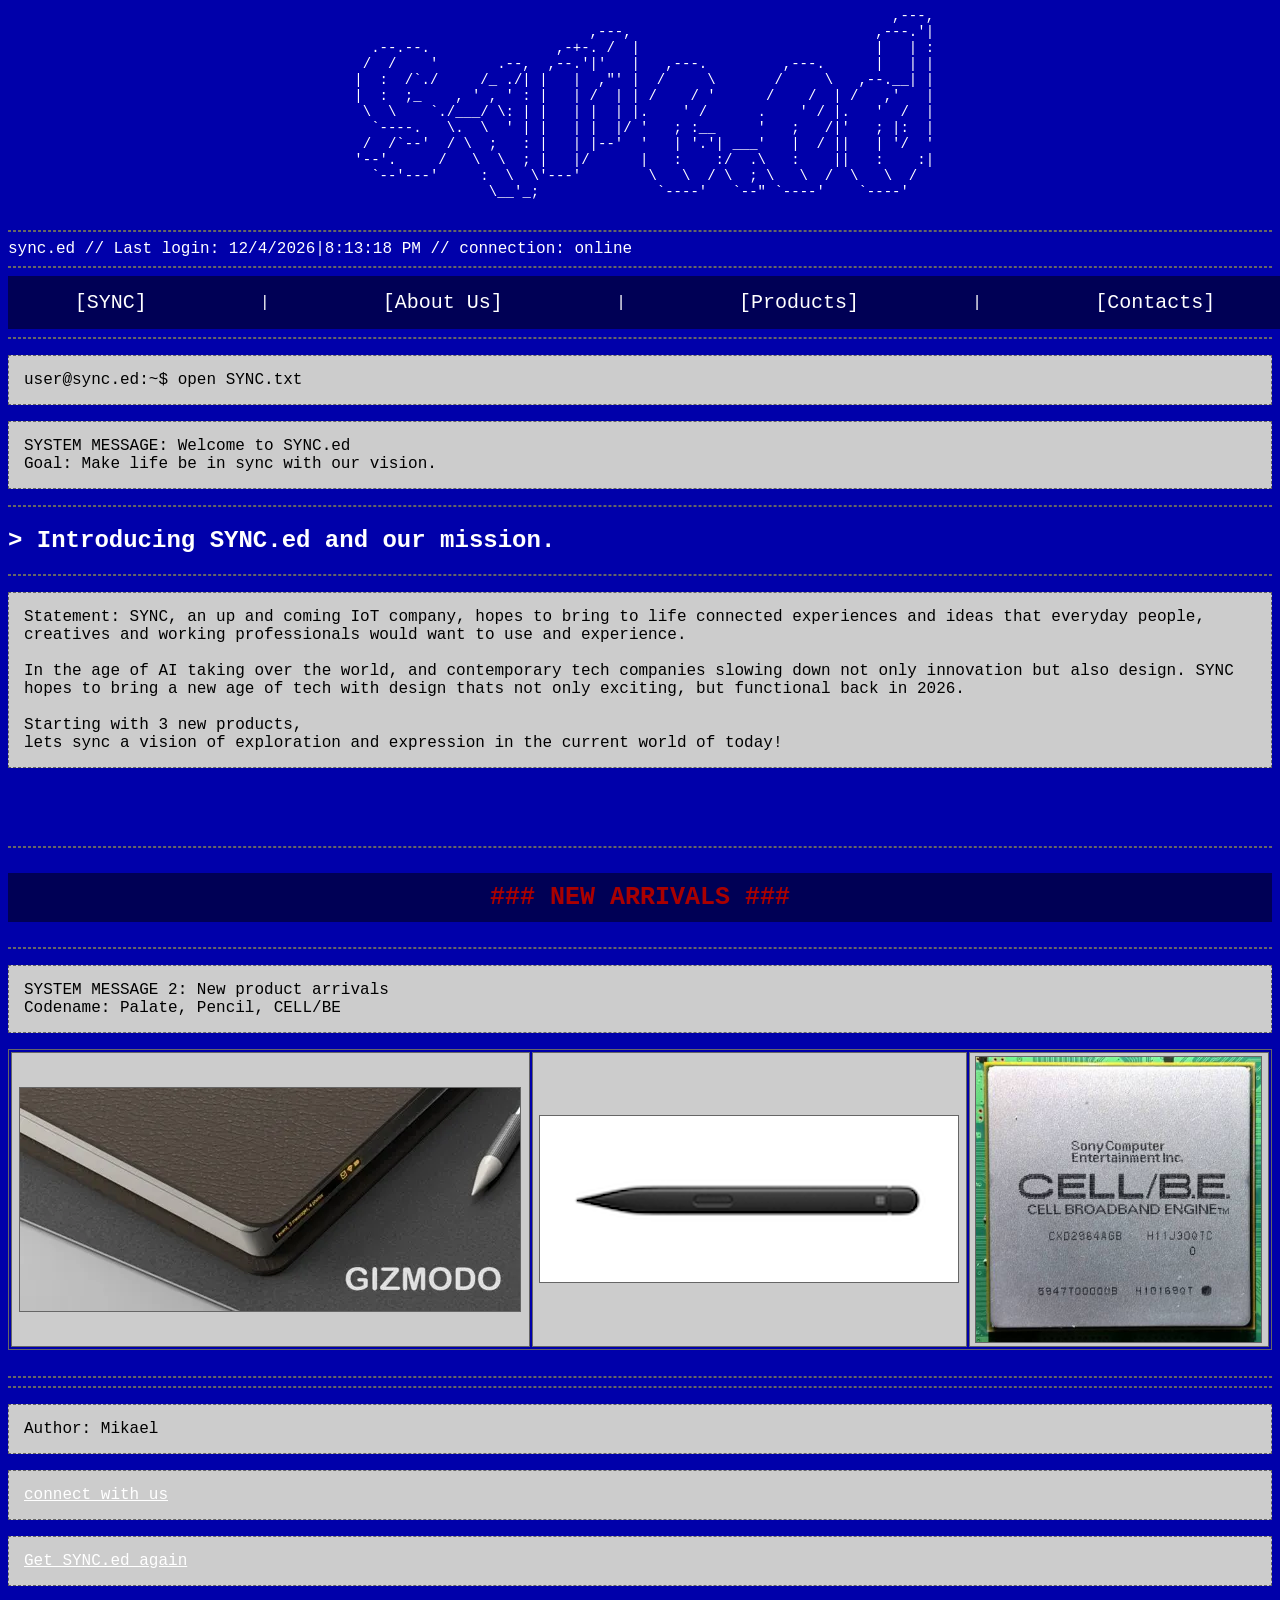
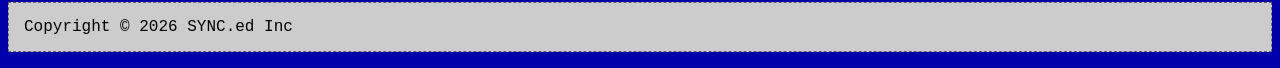
<file: index.html>
<!DOCTYPE>
<html>
    <head>
        <title>sync.ed homepage</title>

        <link id="themeStylesheet" rel="stylesheet" href="style.css">

        <meta name="viewport" content="width=device-width,initial-scale=0.50">
    </head>

    <body>
        <header>
            <pre>
                                                                 ,---,
                             ,---,                             ,---.'|
   .--.--.               ,-+-. /  |                            |   | :
  /  /    '       .--,  ,--.'|'   |   ,---.         ,---.      |   | |
 |  :  /`./     /_ ./| |   |  ,"' |  /     \       /     \   ,--.__| |
 |  :  ;_    , ' , ' : |   | /  | | /    / '      /    /  | /   ,'   |
  \  \    `./___/ \: | |   | |  | |.    ' /      .    ' / |.   '  /  |
   `----.   \.  \  ' | |   | |  |/ '   ; :__     '   ;   /|'   ; |:  |
  /  /`--'  / \  ;   : |   | |--'  '   | '.'| ___'   |  / ||   | '/  '
 '--'.     /   \  \  ; |   |/      |   :    :/  .\   :    ||   :    :|
 `--'---'     :  \  \'---'        \   \  / \  ; \   \  /  \   \  /
              \__'_;              `----'   `--" `----'    `----'
            </pre>
        </header>

        <hr />

        <div id="datetime"></div>

        <script>
            const now = new Date();
        
            const date = now.toLocaleDateString();
            const time = now.toLocaleTimeString();
        
            document.getElementById("datetime").innerHTML =
                "sync.ed // Last login: " + date + "|" + time + " // connection: online";
        </script>

        <hr />
        
        <nav class="navbar">

            <a href="index.html" class="nav-link">[SYNC]</a> |
        
            <a href="aboutus.html" class="nav-link">[About Us]</a> |
        
            <a href="products.html" class="nav-link">[Products]</a> |
        
            <a href="contactus.html" class="nav-link">[Contacts]</a>

        </nav>

        <hr />
        
        <section>

            <article>
                <p>user@sync.ed:~$ open SYNC.txt</p>

                <p>
                    SYSTEM MESSAGE: Welcome to SYNC.ed
                    <br>
                    Goal: Make life be in sync with our vision.
                </p>
            </article>

            <hr />

            <h2>> Introducing SYNC.ed and our mission.</h2>

            <hr />
                
            <article>
                <p>
                    Statement: SYNC, an up and coming IoT company, hopes to bring to life connected experiences and ideas that everyday people, 
                    creatives and working professionals would want to use and experience. 
                    <br>
                    <br>
                    In the age of AI taking over the world, and contemporary tech companies slowing down not only innovation but also design. 
                    SYNC hopes to bring a new age of tech with design thats not only exciting, but functional back in 2026. 
                    <br>
                    <br>
                    Starting with 3 new products,
                    <br>
                    lets sync a vision of exploration and expression in the current world of today!
            
                </p>
            
                <br />
                <br />
                <br />

            </article>

            <hr /> 

            <article>
                <h3>### NEW ARRIVALS ###</h3>
                
                <hr /> 

                <p>
                    SYSTEM MESSAGE 2: New product arrivals
                    <br>
                    Codename: Palate, Pencil, CELL/BE
                </p>

                <div class="table-container">
                
                    <table style="width: 100%; min-width: 600px;">
                        <tr>
                            <th><img src="photos/5e43765f-f0fe-11e2-8c7c-d4ae52e62bcc.jpg.webp"></th>

                            <th><img src="photos/images.png"></th>

                            <th><img src="photos/images.jpeg" style="width:285px;height:285px;"></th>

                        </tr>

                    </table>

                </div>

                <br />
            </article>

        </section>

        <hr />

        <hr />

        <footer>
            <p>Author: Mikael</p>
            <p><a href="contactus.html">connect with us</a></p>
            <p><a href="index.html" onclick="toggleTheme()">Get SYNC.ed again</a></p>
            <p>Copyright &copy; 2026 SYNC.ed Inc</p>
        </footer>

        <script>
            function toggleTheme() {
                let theme = localStorage.getItem("theme");
        
                if (theme === "alternate") {
                    localStorage.setItem("theme", "default");
                } else {
                    localStorage.setItem("theme", "alternate");
                }
            }
        
            let theme = localStorage.getItem("theme");
        
            if (theme === "alternate") {
                document.getElementById("themeStylesheet").href = "style_alt.css";
            } else {
                document.getElementById("themeStylesheet").href = "style.css";
            }
        </script>

    </body>
    
</html>
</file>
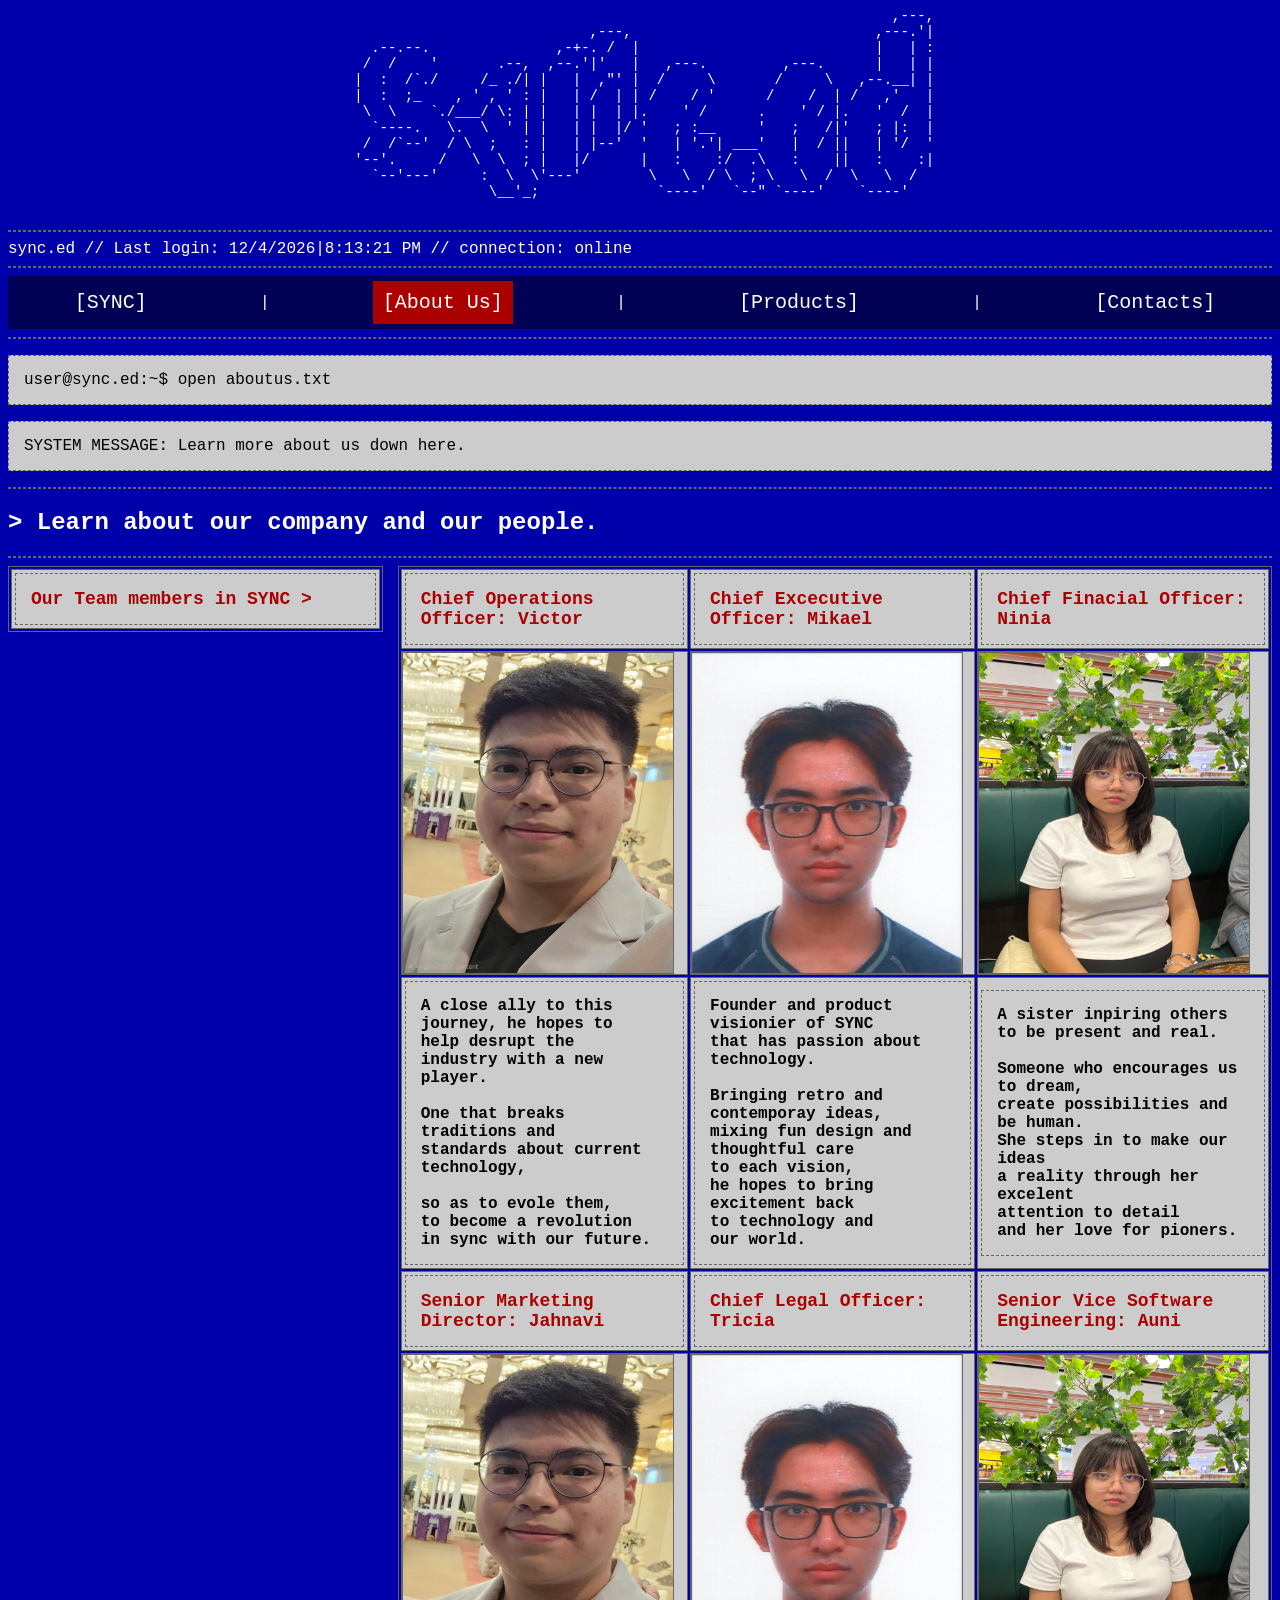
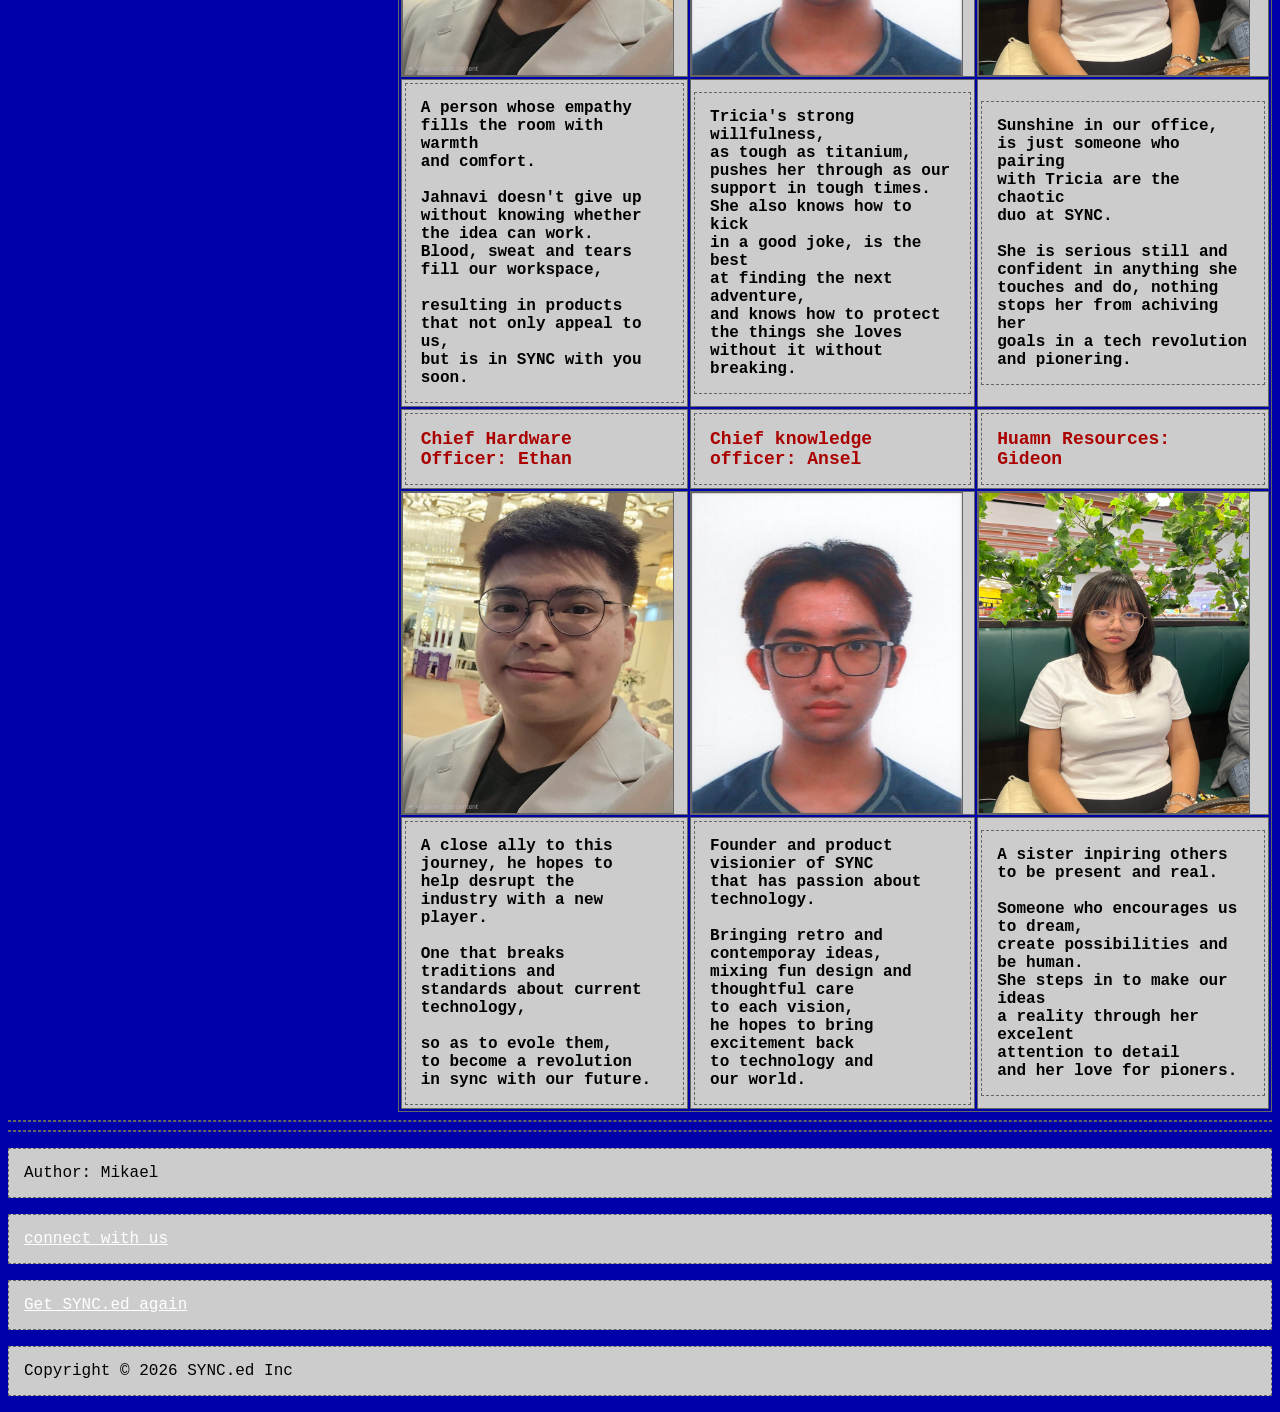
<file: aboutus.html>
<!DOCTYPE>
<html>
    <head>
        <title>sync.ed aboutus</title>

        <link id="themeStylesheet" rel="stylesheet" href="style.css">

        <meta name="viewport" content="width=device-width,initial-scale=0.50">
    </head>

    <body>
        <header>
            <pre>
                                                                 ,---,
                             ,---,                             ,---.'|
   .--.--.               ,-+-. /  |                            |   | :
  /  /    '       .--,  ,--.'|'   |   ,---.         ,---.      |   | |
 |  :  /`./     /_ ./| |   |  ,"' |  /     \       /     \   ,--.__| |
 |  :  ;_    , ' , ' : |   | /  | | /    / '      /    /  | /   ,'   |
  \  \    `./___/ \: | |   | |  | |.    ' /      .    ' / |.   '  /  |
   `----.   \.  \  ' | |   | |  |/ '   ; :__     '   ;   /|'   ; |:  |
  /  /`--'  / \  ;   : |   | |--'  '   | '.'| ___'   |  / ||   | '/  '
 '--'.     /   \  \  ; |   |/      |   :    :/  .\   :    ||   :    :|
 `--'---'     :  \  \'---'        \   \  / \  ; \   \  /  \   \  /
              \__'_;              `----'   `--" `----'    `----'
            </pre>
        </header>

        <hr />

        <div id="datetime"></div>

        <script>
            const now = new Date();
        
            const date = now.toLocaleDateString();
            const time = now.toLocaleTimeString();
        
            document.getElementById("datetime").innerHTML =
                "sync.ed // Last login: " + date + "|" + time + " // connection: online";
        </script>

        <hr />
    
        <nav class="navbar">

            <a href="index.html" class="nav-link">[SYNC]</a> |
        
            <a href="aboutus.html" class="nav-active">[About Us]</a> |
        
            <a href="products.html" class="nav-link">[Products]</a> |
        
            <a href="contactus.html" class="nav-link">[Contacts]</a>

        </nav>
        
        <hr />

        <section>

            <article>
                <p>user@sync.ed:~$ open aboutus.txt</p>

                <p>
                    SYSTEM MESSAGE: Learn more about us down here.
                </p>
            </article>

            <hr />

            <h2>> Learn about our company and our people.</h2>    

            <hr />

            <div class="about-layout">

                <aside>
                    <table>
                        <tr>
                            <th>
                                <h4>Our Team members in SYNC ></h4>
                            </th>
                        </tr>
                    </table>
                </aside>
            
                <article style="width: 70%;">

                    <div class="table-container">
                        <table>

                            <tr>
                                <th><h4>Chief Operations Officer: Victor</h4></th>
        
                                <th><h4>Chief Excecutive Officer: Mikael</h4></th>
        
                                <th><h4>Chief Finacial Officer: Ninia</h4></th>
                            
                            </tr>
                        
                            <tr>
                                <td><img src="photos/PHOTO-2026-10-26-10-58-45.jpg" style="width:270px;height:320px;"></td>
        
                                <td><img src="photos/a709bb50-7704-4b6d-8755-b4cc9cace6e2.JPG" style="width:270px;height:320px;"></td>
        
                                <td><img src="photos/IMG_8141.JPG" style="width:270px;height:320px;"></td>
                            </tr>
        
                            <tr>
                                <th><p>
                                    A close ally to this 
                                    <br>
                                    journey, he hopes to
                                    <br>
                                    help desrupt the
                                    <br>
                                    industry with a new player.
                                    <br>
                                    <br>
                                    One that breaks
                                    <br>
                                    traditions and
                                    <br>
                                    standards about current 
                                    <br>
                                    technology,
                                    <br>
                                    <br>
                                    so as to evole them,
                                    <br>
                                    to become a revolution
                                    <br> 
                                    in sync with our future.
        
        
                                </p></th>
        
                                <th><p>
                                    
                                    Founder and product  
                                    <br> 
                                    visionier of SYNC
                                    <br>
                                    that has passion about
                                    <br>
                                    technology.
                                    <br>
                                    <br>
                                    Bringing retro and
                                    <br>
                                    contemporay ideas,
                                    <br>
                                    mixing fun design and
                                    <br>
                                    thoughtful care 
                                    <br>
                                    to each vision, 
                                    <br>
                                    he hopes to bring
                                    <br>
                                    excitement back
                                    <br>
                                    to technology and
                                    <br>
                                    our world.    
                                </p></th>
        
                                <th><p>
                                    A sister inpiring others 
                                    <br>
                                    to be present and real.
                                    <br>
                                    <br>
                                    Someone who encourages us to dream, 
                                    <br>
                                    create possibilities and 
                                    <br>
                                    be human.
                                    <br> 
                                    She steps in to make our ideas
                                    <br>
                                    a reality through her excelent
                                    <br>
                                    attention to detail 
                                    <br>
                                    and her love for pioners.
                                </p></th>
                            
                            </tr>
    
                            <tr>
                                <th><h4>Senior Marketing Director: Jahnavi</h4></th>
        
                                <th><h4>Chief Legal Officer: Tricia</h4></th>
        
                                <th><h4>Senior Vice Software Engineering: Auni</h4></th>
                            
                            </tr>
                        
                            <tr>
                                <td><img src="photos/PHOTO-2026-10-26-10-58-45.jpg" style="width:270px;height:320px;"></td>
        
                                <td><img src="photos/a709bb50-7704-4b6d-8755-b4cc9cace6e2.JPG" style="width:270px;height:320px;"></td>
        
                                <td><img src="photos/IMG_8141.JPG" style="width:270px;height:320px;"></td>
                            </tr>
        
                            <tr>
                                <th><p>
                                    A person whose empathy
                                    <br>
                                    fills the room with warmth
                                    <br>
                                    and comfort.
                                    <br>
                                    <br>
                                    Jahnavi doesn't give up  
                                    <br>
                                    without knowing whether
                                    <br>
                                    the idea can work.
                                    <br>
                                    Blood, sweat and tears
                                    <br>
                                    fill our workspace,
                                    <br>
                                    <br>
                                    resulting in products
                                    <br>
                                    that not only appeal to us,
                                    <br> 
                                    but is in SYNC with you soon.
        
        
                                </p></th>
        
                                <th><p>
                                    
                                    Tricia's strong willfulness,  
                                    <br> 
                                    as tough as titanium,
                                    <br>
                                    pushes her through as our
                                    <br>
                                    support in tough times.
                                    <br>
                                    She also knows how to kick
                                    <br>
                                    in a good joke, is the best
                                    <br>
                                    at finding the next adventure,
                                    <br>
                                    and knows how to protect
                                    <br>
                                    the things she loves 
                                    <br>
                                    without it without breaking.
                                    <br>
                                    
                                </p></th>
        
                                <th><p>
                                    Sunshine in our office, 
                                    <br>
                                    is just someone who pairing
                                    <br>
                                    with Tricia are the chaotic
                                    <br>
                                    duo at SYNC.
                                    <br>
                                    <br>
                                    She is serious still and 
                                    <br>
                                    confident in anything she
                                    <br> 
                                    touches and do, nothing 
                                    <br>
                                    stops her from achiving her
                                    <br>
                                    goals in a tech revolution
                                    <br>
                                    and pionering.
                                </p></th>
                            
                            </tr>
    
                            <tr>
                                <th><h4>Chief Hardware Officer: Ethan</h4></th>
        
                                <th><h4>Chief knowledge officer: Ansel</h4></th>
        
                                <th><h4>Huamn Resources: <br>
                                    Gideon</h4></th>
                            
                            </tr>
                        
                            <tr>
                                <td><img src="photos/PHOTO-2026-10-26-10-58-45.jpg" style="width:270px;height:320px;"></td>
        
                                <td><img src="photos/a709bb50-7704-4b6d-8755-b4cc9cace6e2.JPG" style="width:270px;height:320px;"></td>
        
                                <td><img src="photos/IMG_8141.JPG" style="width:270px;height:320px;"></td>
                            </tr>
        
                            <tr>
                                <th><p>
                                    A close ally to this 
                                    <br>
                                    journey, he hopes to
                                    <br>
                                    help desrupt the
                                    <br>
                                    industry with a new player.
                                    <br>
                                    <br>
                                    One that breaks
                                    <br>
                                    traditions and
                                    <br>
                                    standards about current 
                                    <br>
                                    technology,
                                    <br>
                                    <br>
                                    so as to evole them,
                                    <br>
                                    to become a revolution
                                    <br> 
                                    in sync with our future.
        
        
                                </p></th>
        
                                <th><p>
                                    
                                    Founder and product  
                                    <br> 
                                    visionier of SYNC
                                    <br>
                                    that has passion about
                                    <br>
                                    technology.
                                    <br>
                                    <br>
                                    Bringing retro and
                                    <br>
                                    contemporay ideas,
                                    <br>
                                    mixing fun design and
                                    <br>
                                    thoughtful care 
                                    <br>
                                    to each vision, 
                                    <br>
                                    he hopes to bring
                                    <br>
                                    excitement back
                                    <br>
                                    to technology and
                                    <br>
                                    our world.    
                                </p></th>
        
                                <th><p>
                                    A sister inpiring others 
                                    <br>
                                    to be present and real.
                                    <br>
                                    <br>
                                    Someone who encourages us to dream, 
                                    <br>
                                    create possibilities and 
                                    <br>
                                    be human.
                                    <br> 
                                    She steps in to make our ideas
                                    <br>
                                    a reality through her excelent
                                    <br>
                                    attention to detail 
                                    <br>
                                    and her love for pioners.
                                </p></th>
                            
                            </tr>
        
                        </table>
                    </div>

                </article>
            
            </div>

        </section>

        <hr />

        <hr />

        <footer>
            <p>Author: Mikael</p>
            <p><a href="contactus.html">connect with us</a></p>
            <p><a href="index.html" onclick="toggleTheme()">Get SYNC.ed again</a></p>
            <p>Copyright &copy; 2026 SYNC.ed Inc</p>
        </footer>

        <script>
            function toggleTheme() {
                let theme = localStorage.getItem("theme");
        
                if (theme === "alternate") {
                    localStorage.setItem("theme", "default");
                } else {
                    localStorage.setItem("theme", "alternate");
                }
            }
        
            let theme = localStorage.getItem("theme");
        
            if (theme === "alternate") {
                document.getElementById("themeStylesheet").href = "style_alt.css";
            } else {
                document.getElementById("themeStylesheet").href = "style.css";
            }
        </script>

    </body>
    
</html>
</file>
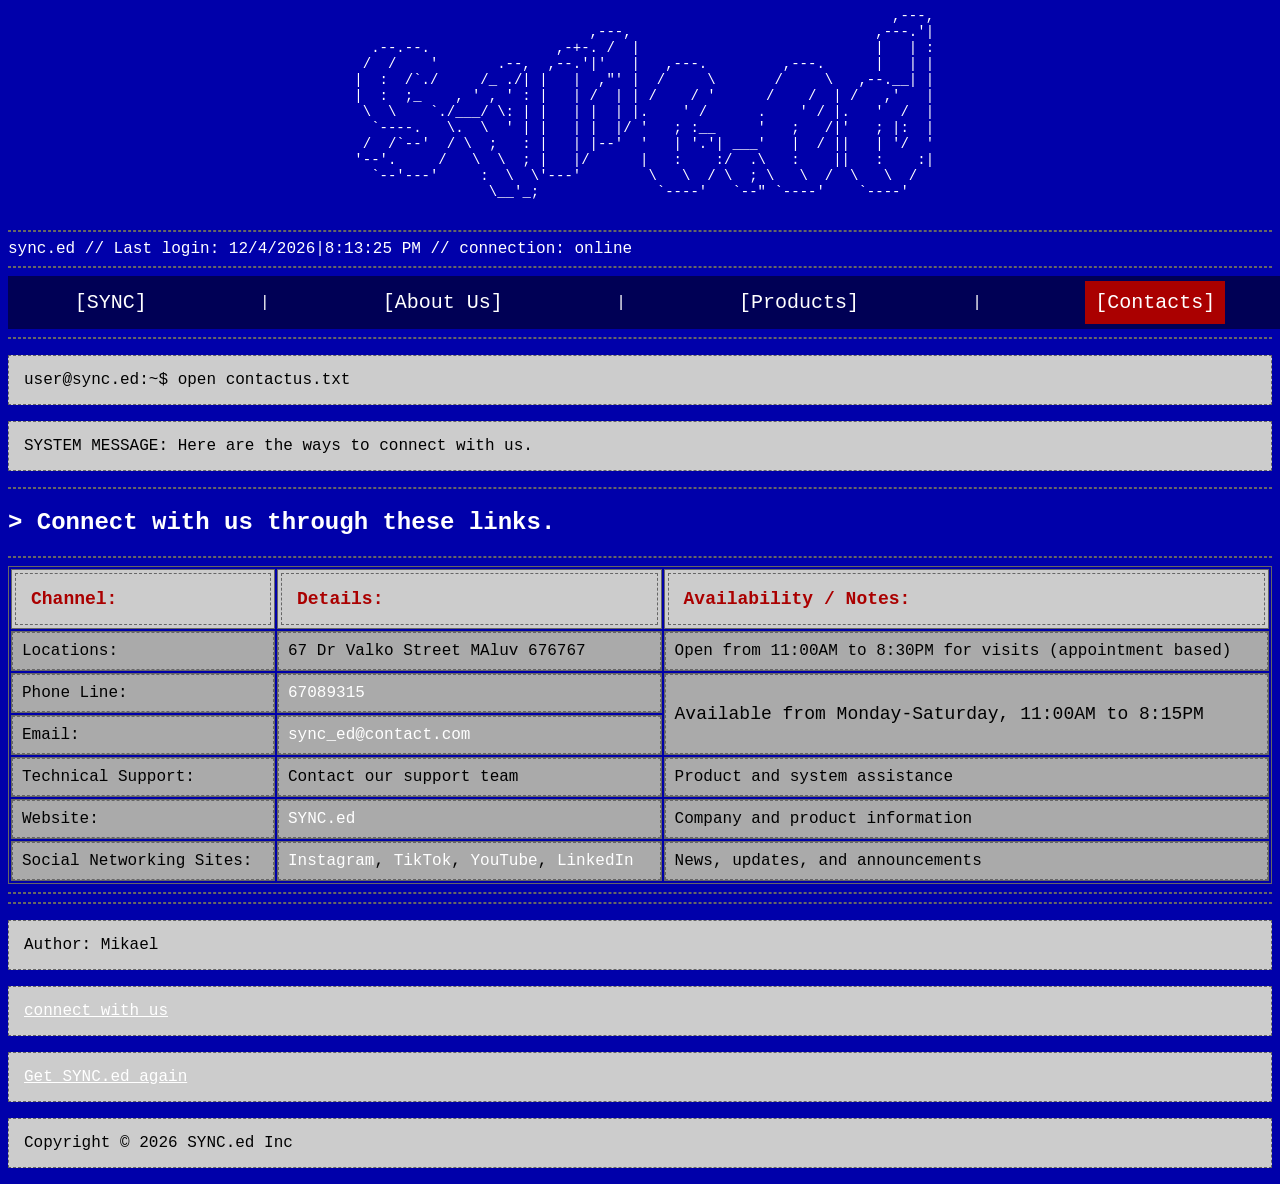
<file: contactus.html>
<!DOCTYPE>
<html>
    <head>
        <title>sync.ed contatcus</title>

        <link id="themeStylesheet" rel="stylesheet" href="style.css">

        <meta name="viewport" content="width=device-width,initial-scale=0.50">
    </head>

    <body>
        <header>
            <pre>
                                                                 ,---,
                             ,---,                             ,---.'|
   .--.--.               ,-+-. /  |                            |   | :
  /  /    '       .--,  ,--.'|'   |   ,---.         ,---.      |   | |
 |  :  /`./     /_ ./| |   |  ,"' |  /     \       /     \   ,--.__| |
 |  :  ;_    , ' , ' : |   | /  | | /    / '      /    /  | /   ,'   |
  \  \    `./___/ \: | |   | |  | |.    ' /      .    ' / |.   '  /  |
   `----.   \.  \  ' | |   | |  |/ '   ; :__     '   ;   /|'   ; |:  |
  /  /`--'  / \  ;   : |   | |--'  '   | '.'| ___'   |  / ||   | '/  '
 '--'.     /   \  \  ; |   |/      |   :    :/  .\   :    ||   :    :|
 `--'---'     :  \  \'---'        \   \  / \  ; \   \  /  \   \  /
              \__'_;              `----'   `--" `----'    `----'
            </pre>
        </header>

        <hr />

        <div id="datetime"></div>

        <script>
            const now = new Date();
        
            const date = now.toLocaleDateString();
            const time = now.toLocaleTimeString();
        
            document.getElementById("datetime").innerHTML =
                "sync.ed // Last login: " + date + "|" + time + " // connection: online";
        </script>

        <hr />
    
        <nav class="navbar">

            <a href="index.html" class="nav-link">[SYNC]</a> |
        
            <a href="aboutus.html" class="nav-link">[About Us]</a> |
        
            <a href="products.html" class="nav-link">[Products]</a> |
        
            <a href="contactus.html" class="nav-active">[Contacts]</a>

        </nav>
    
        <hr />

        <section>

            <article>
                <p>user@sync.ed:~$ open contactus.txt</p>

                <p>
                    SYSTEM MESSAGE: Here are the ways to connect with us.
                </p>
            </article>

            <hr />

            <h2>> Connect with us through these links.</h2>

            <hr />

            <div class="table-container">
                <table style="width: 100%; min-width: 600px;">
                    <tr>
                        <th><h4>Channel:</h4></th>

                        <th><h4>Details:</h4></th>

                        <th><h4>Availability / Notes:</h4></th>
                    </tr>
                        
                    <tr>
                        <td><p class="darker">Locations:</p></td>
                            
                        <td><p class="darker">67 Dr Valko Street MAluv 676767</p></td>
                            
                        <td><p class="darker">Open from 11:00AM to 8:30PM for visits (appointment based)</p></td>
                    </tr>

                    <tr>
                        <td><p class="darker">Phone Line:</p></td>
                        
                        <td>
                            <p class="darker">
                                <a href="tel:67089315">67089315</a>
                            </p>
                        </td>
                        
                        <td rowspan="2">
                            <p style="font-size: large;" class="darker">
                                <br>
                                Available from Monday-Saturday, 11:00AM to 8:15PM
                                <br>
                                <br>
                            </p>
                        </td>
                    </tr>

                    <tr>
                        <td><p class="darker">Email:</p></td>
                        
                        <td>
                            <p class="darker">
                                <a href="mailto:sync_ed@contact.com">
                                    sync_ed@contact.com
                                </a>
                            </p>
                        </td>
                            
                            
                    </tr>

                    <tr>
                        <td><p class="darker">Technical Support:</p></td>
                            
                        <td><p class="darker">Contact our support team</p></td>

                        <td><p class="darker">Product and system assistance</p></td>
                    </tr>

                    <tr>
                        <td><p class="darker">Website:</p></td>
                        
                        <td><p class="darker"><a href="index.html">SYNC.ed</a></p></td>

                        <td><p class="darker">Company and product information</p></td>
                            
                    </tr>

                    <tr>
                        <td><p class="darker">Social Networking Sites:</p></td>
                        
                        <td>
                            <p class="darker">
                                <a href="https://www.instagram.com/">Instagram</a>,
                                <a href="https://www.tiktok.com/">TikTok</a>,
                                <a href="https://www.youtube.com/">YouTube</a>,
                                <a href="https://www.linkedin.com/">LinkedIn</a>
                            </p>
                        </td>

                        <td><p class="darker">News, updates, and announcements</p></td>
                            
                    </tr>

                </table>
            </div>

        </section>

        <hr />

        <hr />

        <footer>
            <p>Author: Mikael</p>
            <p><a href="contactus.html">connect with us</a></p>
            <p><a href="index.html" onclick="toggleTheme()">Get SYNC.ed again</a></p>
            <p>Copyright &copy; 2026 SYNC.ed Inc</p>
        </footer>

        <script>
            function toggleTheme() {
                let theme = localStorage.getItem("theme");
        
                if (theme === "alternate") {
                    localStorage.setItem("theme", "default");
                } else {
                    localStorage.setItem("theme", "alternate");
                }
            }
        
            let theme = localStorage.getItem("theme");
        
            if (theme === "alternate") {
                document.getElementById("themeStylesheet").href = "style_alt.css";
            } else {
                document.getElementById("themeStylesheet").href = "style.css";
            }
        </script>

    </body>
    
</html>
</file>
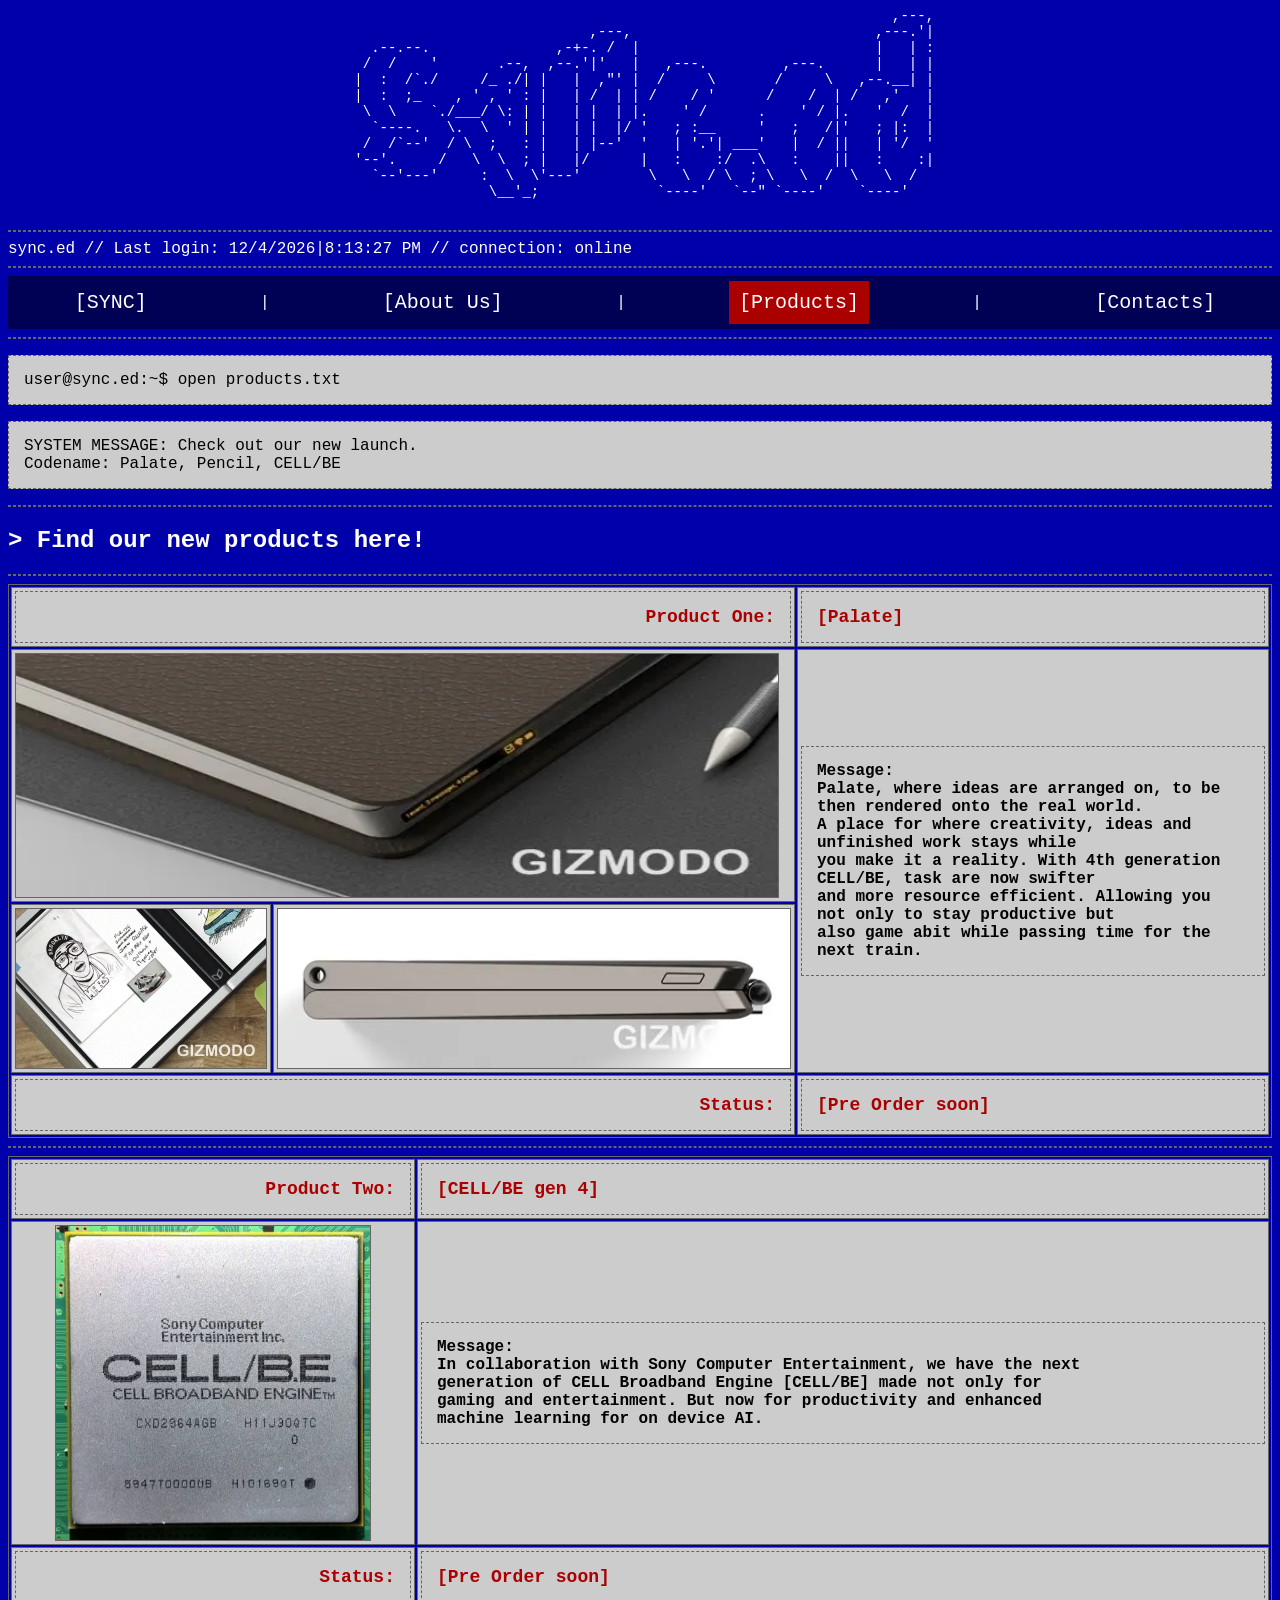
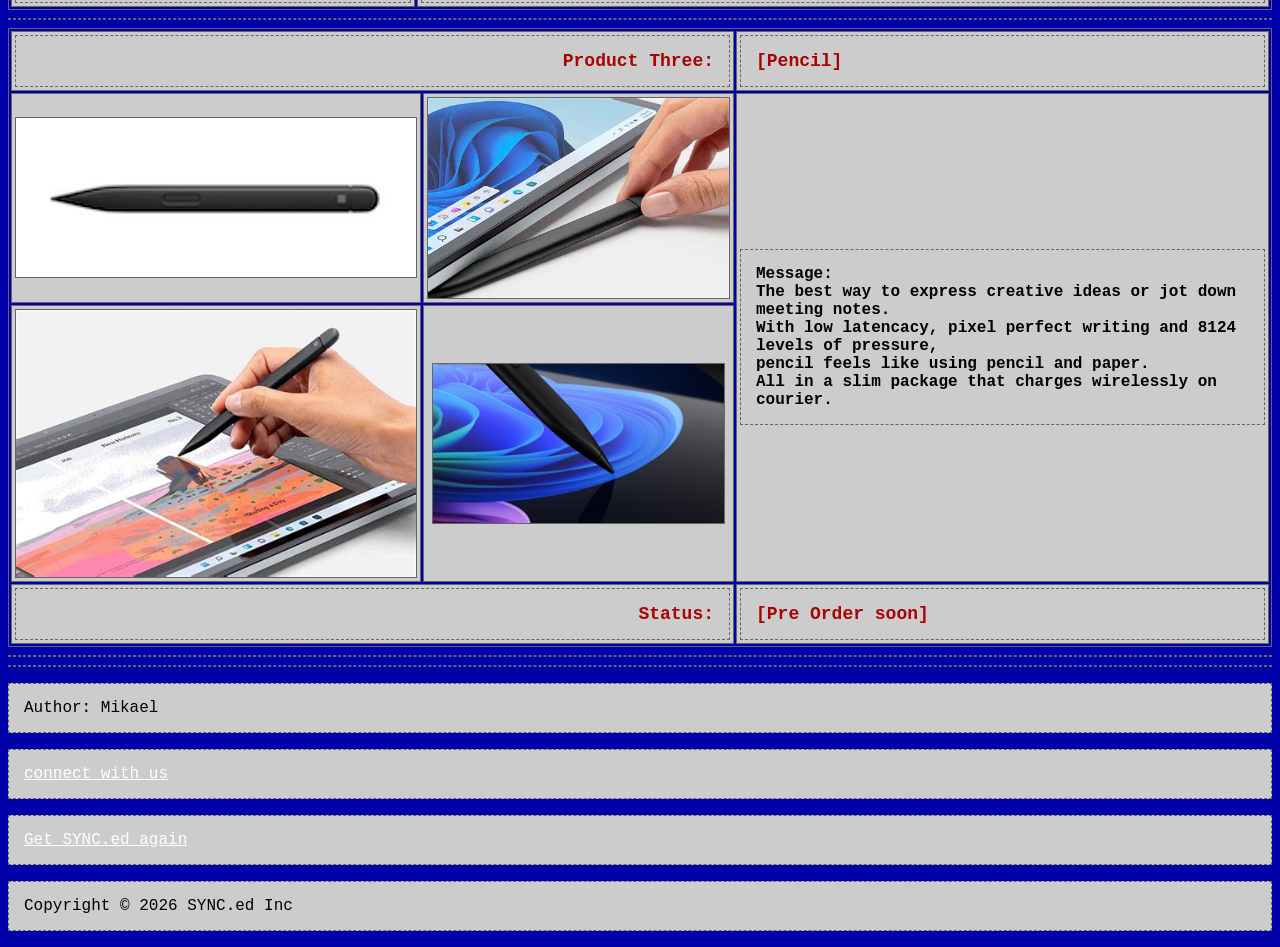
<file: products.html>
<!DOCTYPE>
<html>
    <head>
        <title>sync.ed products</title>

        <link id="themeStylesheet" rel="stylesheet" href="style.css">

        <meta name="viewport" content="width=device-width,initial-scale=0.50">
    </head>

    <body>
        <header>
            <pre>
                                                                 ,---,
                             ,---,                             ,---.'|
   .--.--.               ,-+-. /  |                            |   | :
  /  /    '       .--,  ,--.'|'   |   ,---.         ,---.      |   | |
 |  :  /`./     /_ ./| |   |  ,"' |  /     \       /     \   ,--.__| |
 |  :  ;_    , ' , ' : |   | /  | | /    / '      /    /  | /   ,'   |
  \  \    `./___/ \: | |   | |  | |.    ' /      .    ' / |.   '  /  |
   `----.   \.  \  ' | |   | |  |/ '   ; :__     '   ;   /|'   ; |:  |
  /  /`--'  / \  ;   : |   | |--'  '   | '.'| ___'   |  / ||   | '/  '
 '--'.     /   \  \  ; |   |/      |   :    :/  .\   :    ||   :    :|
 `--'---'     :  \  \'---'        \   \  / \  ; \   \  /  \   \  /
              \__'_;              `----'   `--" `----'    `----'
            </pre>
        </header>

        <hr />

        <div id="datetime"></div>

        <script>
            const now = new Date();
        
            const date = now.toLocaleDateString();
            const time = now.toLocaleTimeString();
        
            document.getElementById("datetime").innerHTML =
                "sync.ed // Last login: " + date + "|" + time + " // connection: online";
        </script>

        <hr />
        
        <nav class="navbar">

            <a href="index.html" class="nav-link">[SYNC]</a> |
        
            <a href="aboutus.html" class="nav-link">[About Us]</a> |
        
            <a href="products.html" class="nav-active">[Products]</a> |
        
            <a href="contactus.html" class="nav-link">[Contacts]</a>

        </nav>
        
        <hr />

        <section>

            <article>
                <p>user@sync.ed:~$ open products.txt</p>

                <p>
                    SYSTEM MESSAGE: Check out our new launch.
                    <br>
                    Codename: Palate, Pencil, CELL/BE
                </p>
            </article>

            <hr />

            <h2>> Find our new products here!</h2>

            <hr />
                
            <article>
                <div class="table-container">

                    <table style="width:100%">
                        <tr>
                            <th colspan="2"><h4 style="text-align: right;">Product One:</h4></th>
                            <th><h4 style="text-align: left;">[Palate]</h4></th>
                        </tr>
            
                        <tr>
                            <th colspan="2"><img src="photos/5e43765f-f0fe-11e2-8c7c-d4ae52e62bcc.jpg.webp" style="width:762px;height:243px;float:left;"></th>
                            <th rowspan="2">
                                <p>
                                    Message:
                                    <br>
                                    Palate, where ideas are arranged on, to be then rendered onto the real world.
                                    <br>
                                    A place for where creativity, ideas and unfinished work stays while
                                    <br>
                                    you make it a reality. With 4th generation CELL/BE, task are now swifter
                                    <br>
                                    and more resource efficient. Allowing you not only to stay productive but
                                    <br>
                                    also game abit while passing time for the next train.
                                </p>
                            </th>
                        </tr>
            
                        <tr>
                            <th><img src="photos/5e3ad97e-f0fe-11e2-8c7c-d4ae52e62bcc.jpg.webp" style="width:250px;height:159px;"></th>
                            <th rowspan="1"><img src="photos/5e412bee-f0fe-11e2-8c7c-d4ae52e62bcc.jpg.webp" style="width:512px;height:159px;"></th>
                        </tr>

                        <tr>
                            <th colspan="2"><h4 style="text-align: right;">Status:</h4></th>
                            <th><h4 style="text-align: left;">[Pre Order soon]</h4></th>
                        </tr>
            
                    </table>
                </div>
                
            </article>

            <hr />  

            <article>
                <div class="table-container">

                    <table style="width:100%">
                        <tr>
                            <th><h4 style="text-align: right;">Product Two:</h4</th>
                            <th><h4 style="text-align: left;">[CELL/BE gen 4]</h4></th>
                        </tr>
            
                        <tr>
                            <th><img src="photos/images.jpeg" style="width:314px;height:314px;"></th>
                            <th><p>
                                Message: 
                                <br>
                                In collaboration with Sony Computer Entertainment, we have the next
                                <br>
                                generation of CELL Broadband Engine [CELL/BE] made not only for 
                                <br>
                                gaming and entertainment. But now for productivity and enhanced
                                <br>
                                machine learning for on device AI.
                            </p></th>
                            
                        </tr>
            
                        <tr>
                            <th><h4 style="text-align: right;">Status:</h4></th>
                            <th><h4 style="text-align: left;">[Pre Order soon]</h4></th>
                        </tr>
            
                    </table>
                </div>

            </article>

            <hr />

            <article>
                <div class="table-container">

                    <table style="width:100%">
                        <tr>
                            <th colspan="2"><h4 style="text-align: right;">Product Three:</h4></th>
                            <th><h4 style="text-align: left;">[Pencil]</h4></th>
            
                        </tr>
            
                        <tr>
                            <th><img src="photos/images.png" style="width:400px;height:159px;"></th>
                            <th><img src="photos/OIP-4203296012.jpg" style="width:301px;height:200px;"></th>
            
                            <th rowspan="2"><p>
                            Message: 
                                <br>
                                The best way to express creative ideas or jot down meeting notes.
                                <br>
                                With low latencacy, pixel perfect writing and 8124 levels of pressure,
                                <br>
                                pencil feels like using pencil and paper.
                                <br>
                                All in a slim package that charges wirelessly on courier.
                            </p></th>
                        </tr>
            
                        <tr>
                            <th><img src="photos/OIP-10962814.jpg" style="width:400px;height:267px;"></th>
                            <th><img src="photos/Content-Card-Surface-Pro-12-inch-1Ed-Front-Right-Closeup-Slim-Pen copy.png" style="width:291px;height:159px;"></th>
                        </tr>

                        <tr>
                            <th colspan="2"><h4 style="text-align: right;">Status:</h4></th>
                            <th><h4 style="text-align: left;">[Pre Order soon]</h4></th>
                        </tr>
            
                    </table>
                </div>

            </article>

        </section>

        <hr />

        <hr />

        <footer>
            <p>Author: Mikael</p>
            <p><a href="contactus.html">connect with us</a></p>
            <p><a href="index.html" onclick="toggleTheme()">Get SYNC.ed again</a></p>
            <p>Copyright &copy; 2026 SYNC.ed Inc</p>
        </footer>

        <script>
            function toggleTheme() {
                let theme = localStorage.getItem("theme");
        
                if (theme === "alternate") {
                    localStorage.setItem("theme", "default");
                } else {
                    localStorage.setItem("theme", "alternate");
                }
            }
        
            let theme = localStorage.getItem("theme");
        
            if (theme === "alternate") {
                document.getElementById("themeStylesheet").href = "style_alt.css";
            } else {
                document.getElementById("themeStylesheet").href = "style.css";
            }
        </script>

    </body>
    
</html>
</file>
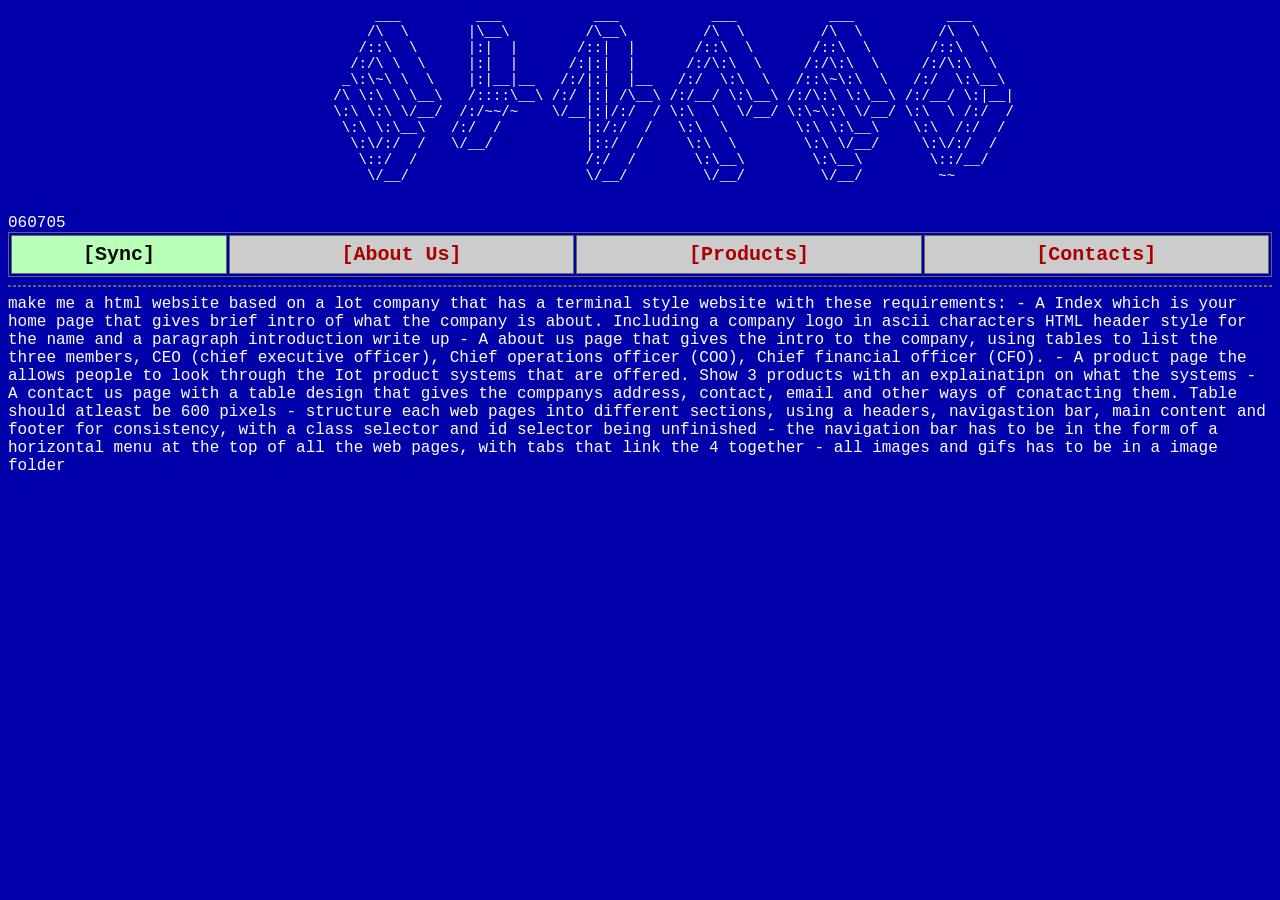
<file: shitingsforme 20.25.31.html>
<!DOCTYPE>
<html>
    <title>sync.ed homepage</title>

    <link rel="stylesheet" href="style.css">

    <pre>
        ___         ___           ___           ___           ___           ___
        /\  \       |\__\         /\__\         /\  \         /\  \         /\  \
         /::\  \      |:|  |       /::|  |       /::\  \       /::\  \       /::\  \ 
        /:/\ \  \     |:|  |      /:|:|  |      /:/\:\  \     /:/\:\  \     /:/\:\  \
         _\:\~\ \  \    |:|__|__   /:/|:|  |__   /:/  \:\  \   /::\~\:\  \   /:/  \:\__\ 
            /\ \:\ \ \__\   /::::\__\ /:/ |:| /\__\ /:/__/ \:\__\ /:/\:\ \:\__\ /:/__/ \:|__|    
        \:\ \:\ \/__/  /:/~~/~    \/__|:|/:/  / \:\  \  \/__/ \:\~\:\ \/__/ \:\  \ /:/  /
        \:\ \:\__\   /:/  /          |:/:/  /   \:\  \        \:\ \:\__\    \:\  /:/  /
        \:\/:/  /   \/__/           |::/  /     \:\  \        \:\ \/__/     \:\/:/  /
        \::/  /                    /:/  /       \:\__\        \:\__\        \::/__/
     \/__/                     \/__/         \/__/         \/__/         ~~
    </pre>

    
</html>




060705


<BODY>
    <table style="width:100%">

        <tr>
            <th style="background-color: #b8ffb8;"><a href="index.html"><h1 style="color: #050705;">[Sync]</h1></a></th>
            <th><a href="aboutus.html"><h1>[About Us]</h1></a></th>
            <th><a href="products.html"><h1>[Products]</h1></a></th>
            <th><a href="contactus.html"><h1>[Contacts]</h1></a></th>
        </tr>
        
    </table>
    <hr />

</BODY>



make me a html website based on a lot company that has a terminal style website with these requirements:

- A Index which is your home page that gives brief intro of what the company is about. Including a company logo in ascii characters HTML header style for the name and a paragraph introduction write up
- A about us page that gives the intro to the company, using tables to list the three members, CEO (chief executive officer), Chief operations officer (COO), Chief financial officer (CFO).
- A product page the allows people to look through the Iot product systems that are offered. Show 3 products with an explainatipn on what the systems
- A contact us page with a table design that gives the comppanys address, contact, email and other ways of conatacting them. Table should atleast be 600 pixels
- structure each web pages into different sections, using a headers, navigastion bar, main content and footer for consistency, with a class selector and id selector being unfinished
- the navigation bar has to  be in the form of a horizontal menu at the top of all the web pages, with tabs that link the 4 together
- all images and gifs has to be in a image folder
</file>
<file: style.css>
/* ASCII TERMINAL THEME */

body {
    background-color: #0000aa;
    color: #ffffff;
    font-family: "Courier New", Courier, monospace;
}

/* Navigation bar using navigation */

.navbar {
    display: flex;
    align-items: center;
    justify-content: space-around;

    width: 100%;
    background-color: #000055;
    padding: 5px;
}

.nav-link {
    color: #ffffff;
    text-decoration: none;
    font-family: "Courier New", Courier, monospace;
    font-size: 20px;
    padding: 10px;
    margin: 0px;
}

.nav-link:hover {
    color: #ffffff;
    background-color: #aa0000;

    box-shadow: 0 0 5px #ff0000,
                0 0 15px #ff0000,
                0 0 30px #aa0000;
}

.nav-active {
    background-color: #aa0000;
    color: #ffffff;
    text-decoration: none;
    font-family: "Courier New", Courier, monospace;
    font-size: 20px;
    padding: 10px;
    margin: 0px;
}

.nav-link:hover::before, .nav-active:hover::before {
    content: ">";
    margin-right: 8px;
}

footer a[href="index.html"]:hover {
    color: #050705;
    background-color: #b8ffb8;

    box-shadow: 0 0 5px #b8ffb8,
                0 0 15px #b8ffb8,
                0 0 30px #5ca65c;
}

/* Headings */

h1 {
    color: #aa0000;
    font-family: "Courier New", Courier, monospace;
    font-size: 20px;
    padding-top: 4px;
    padding-bottom: 4px;
    margin: 0px;
}

h2 {
    color: #ffffff;
    font-family: "Courier New", Courier, monospace;
}

h3 {
    color: #aa0000;
    background-color: #000055;
    font-family: "Courier New", Courier, monospace;
    text-align: center;
    font-size: 25px;
    padding: 10px;
}

h4 {
    border: 1px dashed #666666;
    padding: 15px;
    text-align: left;
    background-color: #cccccc;
    color: #aa0000;
    font-family: "Courier New", Courier, monospace;
    font-size: large;
    margin: 0%;
}

/* Paragraphs */

p {
    border: 1px dashed #666666;
    padding: 15px;
    text-align: left;
    background-color: #cccccc;
    color: #000000;
    font-family: "Courier New", Courier, monospace;
}

.darker {
    border: 1px dashed #666666;
    padding: 9px;
    margin: 0px;
    text-align: left;
    background-color: #aaaaaa;
    color: #000000;
    font-family: "Courier New", Courier, monospace;
}

/* Tables */

table {
    width: 100%;
    border-spacing: 2px;
}

th {
    padding: 3px;
    background-color: #cccccc;
}

th a {
    color: #ffffff;
    text-decoration: none;
    font-family: "Courier New", Courier, monospace;
    margin: 0px;
}

table, th {
    border: 1px solid #666666;
}


td {
    padding: 0px;
    background-color: #cccccc;
}

td a {
    color: #ffffff;
    text-decoration: none;
    font-family: "Courier New", Courier, monospace;
    margin: 0px;
}

table, td {
    border: 1px solid #666666;
}

tr {
    padding: 0px;
    background-color: #cccccc;
}

tr a {
    color: #ffffff;
    text-decoration: none;
    font-family: "Courier New", Courier, monospace;
    margin: 0px;
}

table, tr {
    border: 1px solid #666666;
}

.about-layout {
    display: flex;
    align-items: flex-start;
    gap: 15px;
}

.table-container {
    overflow-x: auto;
    width: 100%;
}
aside {
    width: 30%;
}

/* Images */

img {
    border: 1px solid #666666;
}

/* Horizontal line */

hr {
    border: 1px dashed #666666;
}

/* Email hyperlink */

a {
    color: #ffffff;
    font-family: "Courier New", Courier, monospace;
}

a:hover {
    background-color: #aa0000;
    color: #ffffff;
    box-shadow: 0 0 5px #ff0000, 0 0 15px #ff0000, 0 0 30px #aa0000;
}

/* ASCII terminal logo */

pre {
    color: #ffffff;
    font-family: "Courier New", monospace;
    font-size: 14px;
    text-align: center;
}

/* miscellanious shittings */

#datetime {
    color: #ffffff;
    font-family: "Courier New", Courier, monospace;
    
}
</file>
